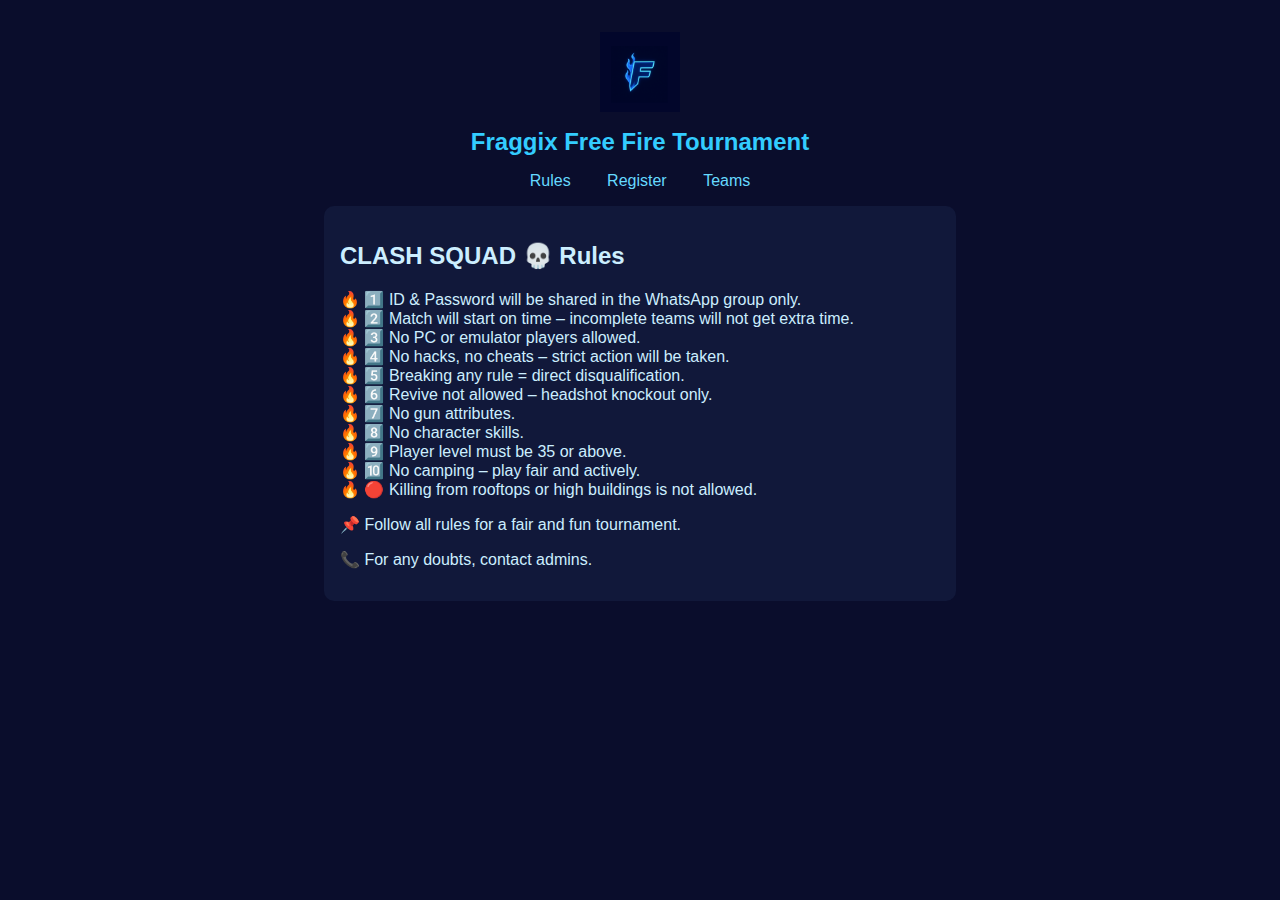
<file: index.html>
<!DOCTYPE html>
<html lang="en">
<head>
  <meta charset="UTF-8" />
  <meta name="viewport" content="width=device-width, initial-scale=1.0"/>
  <title>Fraggix Tournament</title>
  <link rel="stylesheet" href="style.css" />
</head>
<body>
  <header>
    <img src="fraggix-logo.png" alt="Fraggix Logo" class="logo" />
    <h1>Fraggix Free Fire Tournament</h1>
    <nav>
      <a href="index.html">Rules</a>
      <a href="register.html">Register</a>
      <a href="teamlist.html">Teams</a>
    </nav>
  </header>

  <main>
    <h2>CLASH SQUAD 💀 Rules</h2>
    <ul>
      <li>1️⃣ ID & Password will be shared in the WhatsApp group only.</li>
      <li>2️⃣ Match will start on time – incomplete teams will not get extra time.</li>
      <li>3️⃣ No PC or emulator players allowed.</li>
      <li>4️⃣ No hacks, no cheats – strict action will be taken.</li>
      <li>5️⃣ Breaking any rule = direct disqualification.</li>
      <li>6️⃣ Revive not allowed – headshot knockout only.</li>
      <li>7️⃣ No gun attributes.</li>
      <li>8️⃣ No character skills.</li>
      <li>9️⃣ Player level must be 35 or above.</li>
      <li>🔟 No camping – play fair and actively.</li>
      <li>🔴 Killing from rooftops or high buildings is not allowed.</li>
    </ul>
    <p>📌 Follow all rules for a fair and fun tournament.</p>
    <p>📞 For any doubts, contact admins.</p>
  </main>
</body>
</html>
</file>
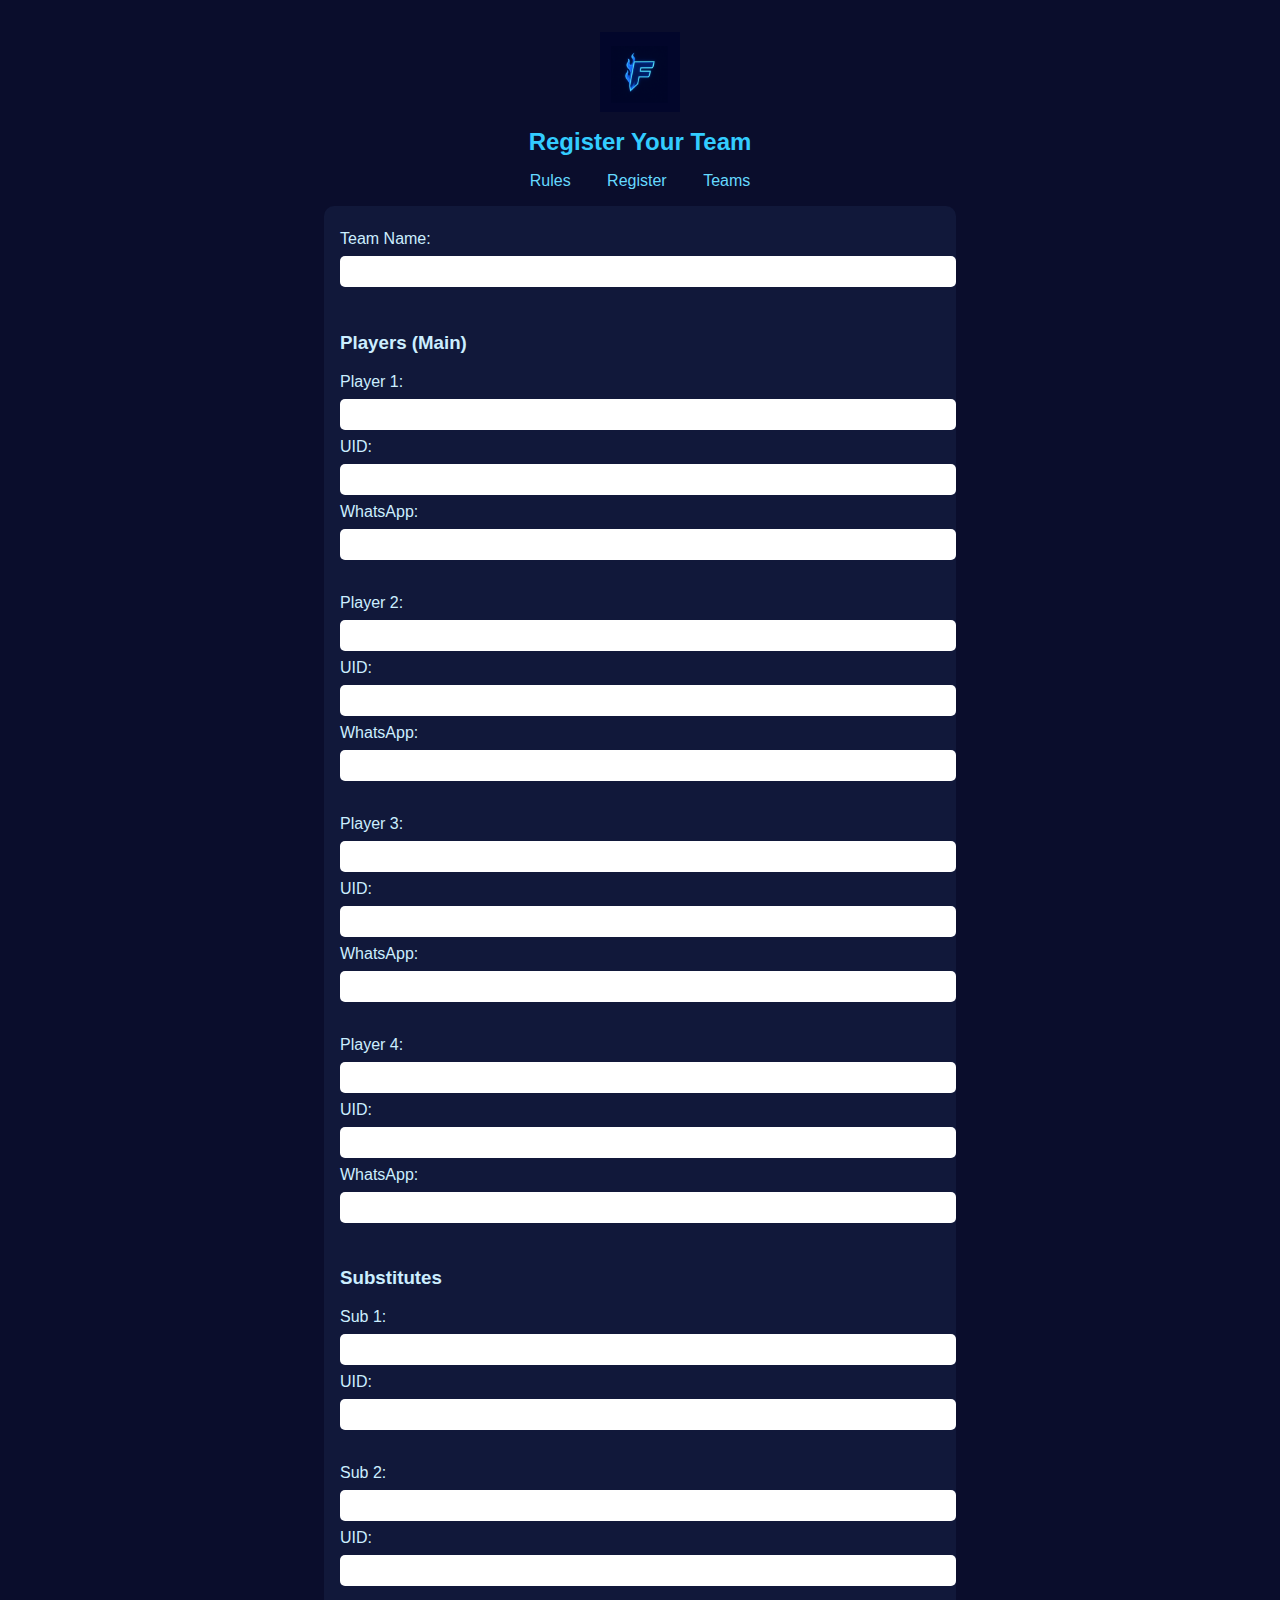
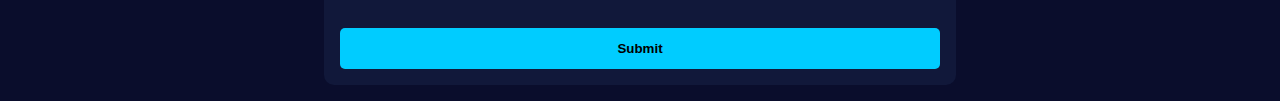
<file: register.html>
<!DOCTYPE html>
<html lang="en">
<head>
  <meta charset="UTF-8" />
  <meta name="viewport" content="width=device-width, initial-scale=1.0"/>
  <title>Register Team – Fraggix</title>
  <link rel="stylesheet" href="style.css" />
  <script src="js/send.js" defer></script>
</head>
<body>
  <header>
    <img src="fraggix-logo.png" alt="Fraggix Logo" class="logo" />
    <h1>Register Your Team</h1>
    <nav>
      <a href="index.html">Rules</a>
      <a href="register.html">Register</a>
      <a href="teamlist.html">Teams</a>
    </nav>
  </header>

  <main>
    <form onsubmit="sendTelegramMessage(event)">
      <label>Team Name: <input type="text" id="team" required></label><br>

      <h3>Players (Main)</h3>
      <label>Player 1: <input type="text" id="p1" required></label>
      <label>UID: <input type="text" id="uid1" required></label>
      <label>WhatsApp: <input type="tel" id="wa1" required></label><br>

      <label>Player 2: <input type="text" id="p2" required></label>
      <label>UID: <input type="text" id="uid2" required></label>
      <label>WhatsApp: <input type="tel" id="wa2" required></label><br>

      <label>Player 3: <input type="text" id="p3" required></label>
      <label>UID: <input type="text" id="uid3" required></label>
      <label>WhatsApp: <input type="tel" id="wa3" required></label><br>

      <label>Player 4: <input type="text" id="p4" required></label>
      <label>UID: <input type="text" id="uid4" required></label>
      <label>WhatsApp: <input type="tel" id="wa4" required></label><br>

      <h3>Substitutes</h3>
      <label>Sub 1: <input type="text" id="sub1" required></label>
      <label>UID: <input type="text" id="uidsub1" required></label><br>

      <label>Sub 2: <input type="text" id="sub2" required></label>
      <label>UID: <input type="text" id="uidsub2" required></label><br>

      <button type="submit">Submit</button>
    </form>
  </main>
</body>
</html>
</file>
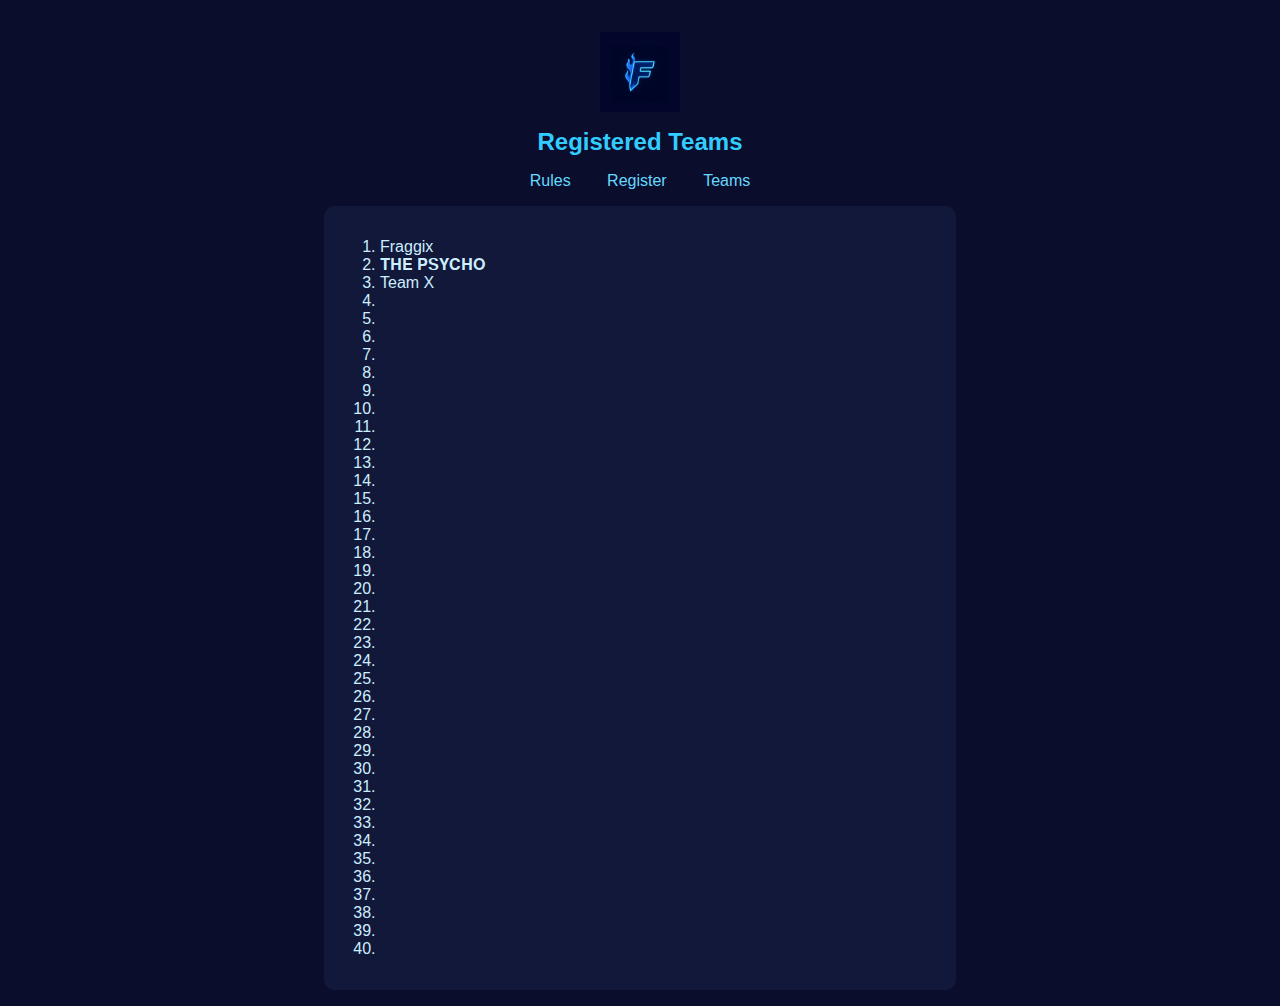
<file: teamlist.html>
<!DOCTYPE html>
<html lang="en">
<head>
  <meta charset="UTF-8" />
  <meta name="viewport" content="width=device-width, initial-scale=1.0"/>
  <title>Registered Teams – Fraggix</title>
  <link rel="stylesheet" href="style.css" />
</head>
<body>
  <header>
    <img src="fraggix-logo.png" alt="Fraggix Logo" class="logo" />
    <h1>Registered Teams</h1>
    <nav>
      <a href="index.html">Rules</a>
      <a href="register.html">Register</a>
      <a href="teamlist.html">Teams</a>
    </nav>
  </header>

  <main>
    <ol>
      <li>Fraggix</li>
      <li>𝐓𝐇𝐄 𝐏𝐒𝐘𝐂𝐇𝐎</li>
      <li>Team X</li>
      <li></li>
      <li></li>
      <li></li>
      <li></li>
      <li></li>
      <li></li>
      <li></li>
      <li></li>
      <li></li>
      <li></li>
      <li></li>
      <li></li>
      <li></li>
      <li></li>
      <li></li>
      <li></li>
      <li></li>
      <li></li>
      <li></li>
      <li></li>
      <li></li>
      <li></li>
      <li></li>
      <li></li>
      <li></li>
      <li></li>
      <li></li>
      <li></li>
      <li></li>
      <li></li>
      <li></li>
      <li></li>
      <li></li>
      <li></li>
      <li></li>
      <li></li>
      <li></li>
      <!-- Add more manually -->
    </ol>
  </main>
</body>
</html>
</file>
<file: style.css>
body {
  background: #0a0d2c;
  color: #cceeff;
  font-family: 'Segoe UI', sans-serif;
  margin: 0;
  padding: 1rem;
}
.logo {
  width: 80px;
  display: block;
  margin: 1rem auto;
}
header h1 {
  text-align: center;
  font-size: 1.5rem;
  color: #33ccff;
}
nav {
  text-align: center;
  margin: 1rem 0;
}
nav a {
  margin: 0 1rem;
  color: #66d9ff;
  text-decoration: none;
}
main {
  background: #11183a;
  padding: 1rem;
  border-radius: 10px;
  max-width: 600px;
  margin: auto;
}
label, input {
  display: block;
  margin: 0.5rem 0;
}
input {
  width: 100%;
  padding: 0.5rem;
  border-radius: 5px;
  border: none;
}
button {
  width: 100%;
  padding: 0.8rem;
  background: #00ccff;
  color: black;
  font-weight: bold;
  border: none;
  border-radius: 5px;
  margin-top: 1rem;
}
ul {
  list-style: none;
  padding: 0;
}
ul li::before {
  content: "🔥 ";
}
</file>
